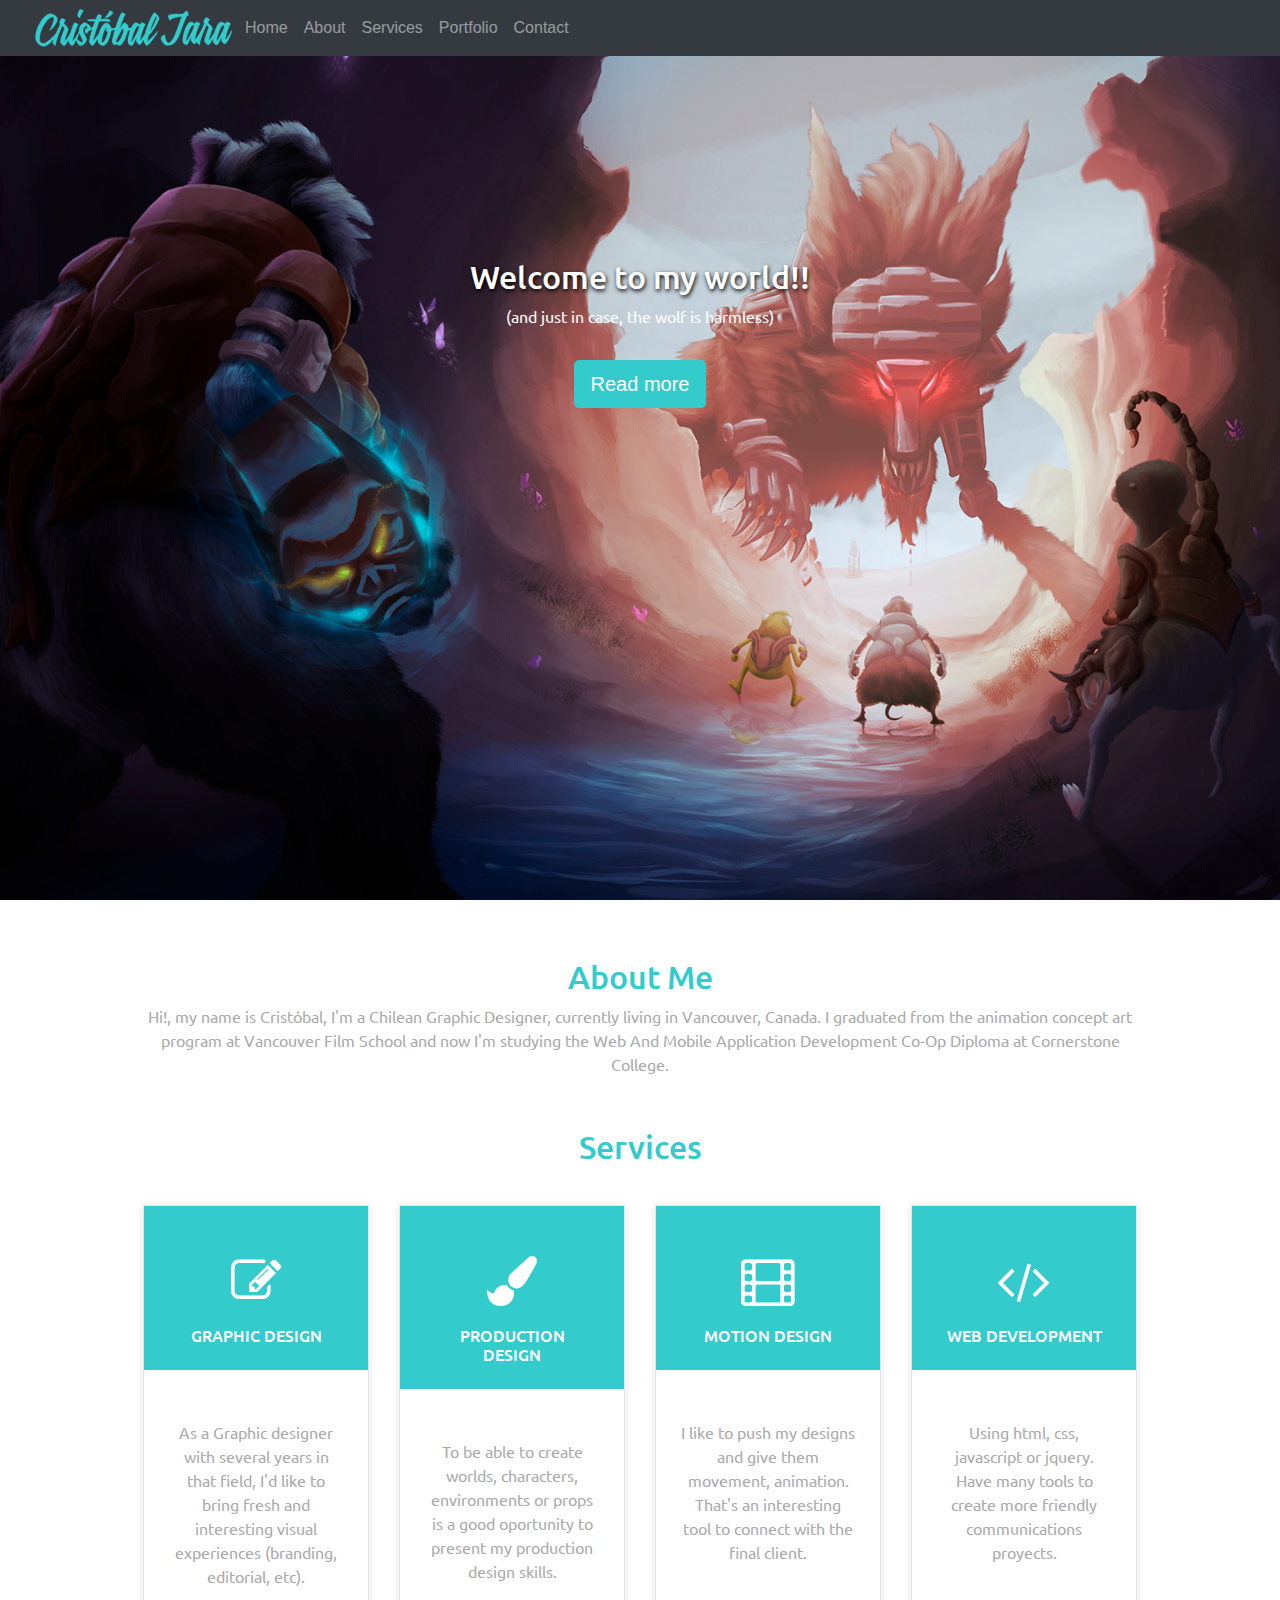
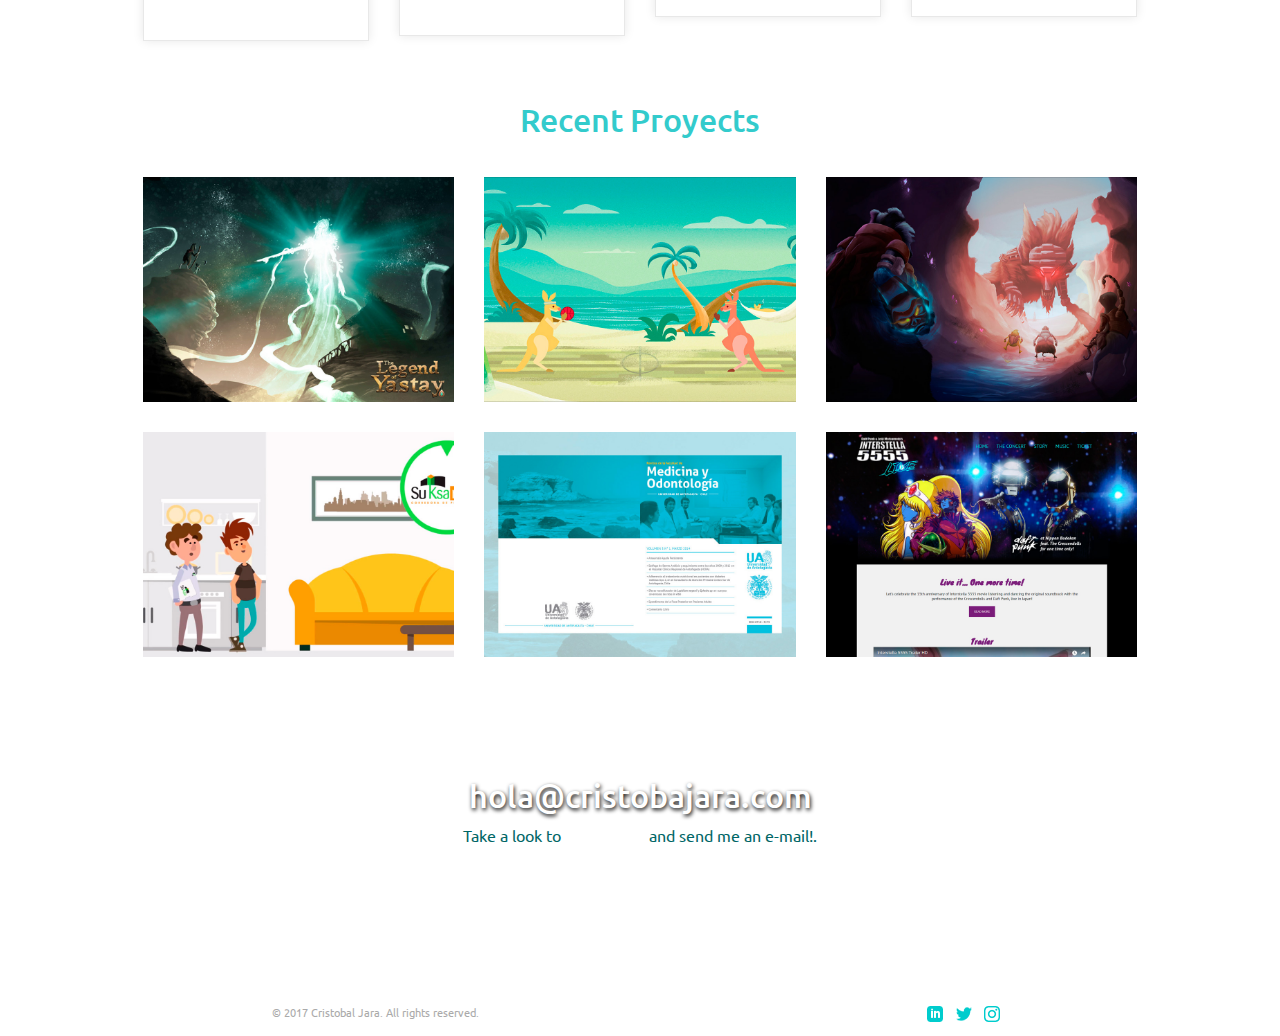
<file: index.html>
<!DOCTYPE html>
<html lang="en">
<head>
	<meta charset="utf-8">
	<meta name="viewport" content="width=device-width, initial-scale=1, shrink-to-fit=no">
	<link href="https://fonts.googleapis.com/css?family=Ubuntu:300,300i,400,400i,700" rel="stylesheet">
	<link rel='stylesheet' href='https://fonts.googleapis.com/css?family=Droid+Sans'>
	<link rel="stylesheet" href="https://maxcdn.bootstrapcdn.com/bootstrap/4.0.0-beta.2/css/bootstrap.min.css">
	<link rel="stylesheet" href="assets/css/style.css" > 
	<link rel="stylesheet" href="https://maxcdn.bootstrapcdn.com/font-awesome/4.7.0/css/font-awesome.min.css">
	<title>Cristobal Jara's Portfolio</title>
</head>

<body>
	<nav class="navbar navbar-expand-md navbar-dark bg-dark justify-content-end sticky-top">
		<a class="navbar-brand" href="#">
			<a href="#home"><img alt="Brand" src="assets/img/cjaralogo.png" height="40"></a>
		</a>

		<button class="navbar-toggler" type="button" data-toggle="collapse" data-target="#navbarCollapse" aria-controls="navbarCollapse" aria-expanded="false" aria-label="Toggle navigation">
			<span class="navbar-toggler-icon"></span>
		</button>

		<div class="collapse navbar-collapse" id="navbarCollapse">
			<ul class="navbar-nav mr-auto justify-content-end">
				<li class="nav-item"><a href="#home" class="nav-link">Home</a></li>
				<li class="nav-item"><a href="#about" class="nav-link">About</a></li>
				<li class="nav-item"><a href="#services" class="nav-link">Services</a></li>
				<li class="nav-item"><a href="#portfolio" class="nav-link">Portfolio</a></li>
				<li class="nav-item"><a href="#contact" class="nav-link">Contact</a></li>
			</ul>
		</div>
	</nav>
		<section id="home">
	<div class="parallax">
		<header class="intro">
			<h2>Welcome to my world!!</h2>

			<p>(and just in case, the wolf is harmless)</p>
			 <a href="#about" class="btn btn-primary btn-lg" role="button">Read more</a>
		</header>
	</div>
		</section>
	<section class="container">
		<section id="about">
			<h2>About Me</h2>
			<p>Hi!, my name is Cristóbal, I'm a Chilean Graphic Designer, currently living in Vancouver, Canada. I graduated from the animation concept art program at Vancouver Film School and now I'm studying the Web And Mobile Application Development Co-Op Diploma at Cornerstone College.</p>
		</section>



		<section id="services">
			<h2>Services</h2>
			<div class="row">
				<div class="col-12 col-sm-3">
					<div class="service-single text-center wow fadeInDown" data-wow-delay="0.2s">
						<div class="box-top">
							<i class="fa fa-pencil-square-o"></i>
							<h2>Graphic Design</h2>
						</div>
						<div class="box-down">
							<p>As a Graphic designer with several years in that field, I'd like to bring fresh and interesting visual experiences (branding, editorial, etc).</p>
						</div>
					</div>
				</div>

				<div class="col-12 col-sm-3">
					<div class="service-single text-center wow fadeInDown" data-wow-delay="0.4s">
						<div class="box-top">
							<i class="fa fa-paint-brush"></i>
							<h2>Production Design</h2>
						</div>
						<div class="box-down">
							<p>To be able to create worlds, characters, environments or props is a good oportunity to present my production design skills. </p>
						</div>
					</div>
				</div>

				<div class="col-12 col-sm-3">
					<div class="service-single text-center wow fadeInDown" data-wow-delay="0.6s">
						<div class="box-top">
							<i class="fa fa-film"></i>
							<h2>Motion Design</h2>
						</div>
						<div class="box-down">
							<p>I like to push my designs and give them movement, animation. That's an interesting tool to connect with the final client.</p>
						</div>
					</div>
				</div>

				<div class="col-12 col-sm-3">
					<div class="service-single text-center wow fadeInDown" data-wow-delay="0.8s">
						<div class="box-top">
							<i class="fa fa-code"></i>
							<h2>Web Development</h2>
						</div>
						<div class="box-down">
							<p>Using html, css, javascript or jquery. Have many tools to create more friendly communications proyects.</p>
						</div>
					</div>
				</div>
			</div>
		</section>

		<section id="portfolio">
			<h2>Recent Proyects</h2>
			<div class="row">
				<div class="col-12 col-sm-4" href="#server_msg_modal" data-toggle="modal">
					<img src="assets/img/port01.jpg" style= "max-width:100%" alt="portfolio1">
				</div>
				<div class="col-12 col-sm-4" href="#server_msg_modal2" data-toggle="modal">
					<img src="assets/img/port02.jpg" style= "max-width:100%" alt="portfolio2">
				</div>
				<div class="col-12 col-sm-4" href="#server_msg_modal3" data-toggle="modal">
					<img src="assets/img/port03.jpg" style= "max-width:100%" alt="portfolio3">
				</div>
				<div class="col-12 col-sm-4" href="#server_msg_modal4" data-toggle="modal">
					<img src="assets/img/port04.jpg" style= "max-width:100%" alt="portfolio4">
				</div>
				<div class="col-12 col-sm-4" href="#server_msg_modal5" data-toggle="modal">
					<img src="assets/img/port05.jpg" style= "max-width:100%" alt="portfolio5">
				</div>
				<div class="col-12 col-sm-4" href="#server_msg_modal6" data-toggle="modal">
					<img src="assets/img/port06.jpg" style= "max-width:100%" alt="portfolio6">
				</div>
			</div>
		</section>

		<div class="modal fade" id="server_msg_modal">
			<div class="modal-dialog">
				<div class="modal-content">
					<div class="modal-header">
						<button type="button" class="close" data-dismiss="modal" aria-label="Close"><span aria-hidden="true">&times;</span></button>
						<h4 class="modal-title">close</h4>
					</div>
					<div class="modal-body">
						<img src="assets/img/port01.jpg" style= "max-width:100%" alt="portfolio1">
						<h2>The Legend of Yastay</h2><br>
						<p>This is my final proyect at Vancouver Film School… an animated 3d movie concept art package, taking one of the mythological creatures from the north of Chile, the Yastay, protector of animals and nature at Atacama Desert.</p>
					</div>
				</div><!-- /.modal-content -->
			</div><!-- /.modal-dialog -->
		</div><!-- /.modal -->

		<div class="modal fade" id="server_msg_modal2">
			<div class="modal-dialog">
				<div class="modal-content">
					<div class="modal-header">
						<button type="button" class="close" data-dismiss="modal" aria-label="Close"><span aria-hidden="true">&times;</span></button>
						<h4 class="modal-title">close</h4>
					</div>
					<div class="modal-body">
						<div class="embed-responsive embed-responsive-16by9">
							<iframe src="http://player.vimeo.com/video/183081087"></iframe>
						</div>
						<h2>Kangaroo Basket</h2><br>
						<p>Toon Boom Harmony loop animation.</p>
					</div>
				</div><!-- /.modal-content -->
			</div><!-- /.modal-dialog -->
		</div><!-- /.modal -->

		<div class="modal fade" id="server_msg_modal3">
			<div class="modal-dialog">
				<div class="modal-content">
					<div class="modal-header">
						<button type="button" class="close" data-dismiss="modal" aria-label="Close"><span aria-hidden="true">&times;</span></button>
						<h4 class="modal-title">close</h4>
					</div>
					<div class="modal-body">
						<img src="assets/img/port03.jpg" style= "max-width:100%" alt="portfolio3">
						<h2>The Wind in the Willows</h2><br>
						<p>Term 4 Keyart proyect at Vancouver Film School… a video game representation of the classical english book “The Wind in the Willows”.</p>
					</div>
				</div><!-- /.modal-content -->
			</div><!-- /.modal-dialog -->
		</div><!-- /.modal -->	

		<div class="modal fade" id="server_msg_modal4">
			<div class="modal-dialog">
				<div class="modal-content">
					<div class="modal-header">
						<button type="button" class="close" data-dismiss="modal" aria-label="Close"><span aria-hidden="true">&times;</span></button>
						<h4 class="modal-title">close</h4>
					</div>
					<div class="modal-body">
						<div class="embed-responsive embed-responsive-16by9">
							<iframe src="http://player.vimeo.com/video/188934679"></iframe>
						</div>
						<h2>Mundo Su Ksa</h2><br>
						<p>Design, animation and post production of an informative video for Su Ksa during my work at <a href="http://www.vccomunicaciones.cl" target="_blank">Vc Comunicaciones</a>.</p>
					</div>
				</div><!-- /.modal-content -->
			</div><!-- /.modal-dialog -->
		</div><!-- /.modal -->	

		<div class="modal fade" id="server_msg_modal5">
			<div class="modal-dialog">
				<div class="modal-content">
					<div class="modal-header">
						<button type="button" class="close" data-dismiss="modal" aria-label="Close"><span aria-hidden="true">&times;</span></button>
						<h4 class="modal-title">close</h4>
					</div>
					<div class="modal-body">
						<img src="assets/img/port05.jpg" style= "max-width:100%"  alt="portfolio5">
						<h2>Antofagasta University Magazine</h2><br>
						<p>Layout and design of the Odontology and medicine magazine, University of Antofagasta, Chile, during my work at <a href="http://www.vccomunicaciones.cl" target="_blank">Vc Comunicaciones</a>.</p>
					</div>
				</div><!-- /.modal-content -->
			</div><!-- /.modal-dialog -->
		</div><!-- /.modal -->	

		<div class="modal fade" id="server_msg_modal6">
			<div class="modal-dialog">
				<div class="modal-content">
					<div class="modal-header">
						<button type="button" class="close" data-dismiss="modal" aria-label="Close"><span aria-hidden="true">&times;</span></button>
						<h4 class="modal-title">close</h4>
					</div>
					<div class="modal-body">
						<img src="assets/img/port06.jpg" style= "max-width:100%"  alt="portfolio6">
						<h2>Interstella 5555 live! website</h2><br>
						<p>Web design created at Cornerstone College about the animation proyect of french music band Daft Punk. Please check it out <a href="http://www.interstella5555.ca" target="_blank">here</a>.</p>
					</div>
				</div><!-- /.modal-content -->
			</div><!-- /.modal-dialog -->
		</div><!-- /.modal -->									
	</section>

	<section>
		<div id="contact">	
			<div class="parallax2">
				<h2>hola@cristobajara.com</h2>
				<p>Take a look to <a href="https://www.linkedin.com/in/cjaraosorio" target="_blank">my resume</a> and send me an e-mail!.</p>
			</div>
		</div>
	</section>

	<footer>
		<div id="icons">
			<a href="https://www.linkedin.com/in/cjaraosorio" target="_blank" class="icons">		
				<img src="assets/img/icon_linkedin.png" alt="linkedin">
			</a>
			<a href="https://twitter.com/c_jara" target="_blank" class="icons">		
				<img src="assets/img/icon_twitter.png" alt="twitter">
			</a>
			<a href="https://www.instagram.com/jaraosorio" target="_blank" class="icons">		
				<img src="assets/img/icon_instagram.png" alt="instagram">
			</a>
		</div>

		<p>© 2017 Cristobal Jara. All rights reserved.</p>
	</footer>

	<script type="text/javascript" src="https://ajax.googleapis.com/ajax/libs/jquery/3.2.1/jquery.min.js"></script>
	<script type="text/javascript" src="https://cdnjs.cloudflare.com/ajax/libs/popper.js/1.12.3/umd/popper.min.js"></script>
	<script type="text/javascript" src="https://maxcdn.bootstrapcdn.com/bootstrap/4.0.0-beta.2/js/bootstrap.min.js"></script>

	<script type="text/javascript">
		jQuery(document).ready(function ($){
			$('a[href^="#"]').on('click',function (e) {
				e.preventDefault();

				var target = this.hash;
				var $target = $(target);

				$('html, body').stop().animate({
					'scrollTop': $target.offset().top
				}, 900, 'swing', function () {
					window.location.hash = target;
				});
			});
		});

		$(document).ready(function(){
			$('#btn').click(function(){
				$('#server_msg_modal').modal('show');
			});
		});
	</script>
</body>
</html>
</file>
<file: assets/css/style.css>
body, html {
    height: 100%;
}

p {
  font-family: 'Ubuntu', sans-serif;
  font-size: 1em;
  color: #aaaaaa;
  margin-bottom: 2em;
  text-align: center;
}


a {

  color: #ffffff;
text-decoration: none;
background-color: transparent;
-webkit-text-decoration-skip: objects
}

.portthumb{

width: 50%;
height: 25%;

}

a:hover {
color: #fff;
}

.sticky-top{

position: fixed;
right: 0;
left: 0;
z-index: 1030;

}

.btn-primary {

color: #fff;
background-color: #33cbcc;
border-color: #33cbcc;

}

.btn-primary:hover {
color: #fff;
background-color: #009999;
border-color: #009999;
}

#home {
  width: 100%;
  height: 100%;

}
.parallax {
  background-image: url('../img/bg.jpg');
  background-attachment: fixed;
  background-repeat: no-repeat;
  background-position: center;
  background-size: cover;
  width: 100%;
  height: 100%;
  padding-top: 200px
}


.parallax h2 {

  text-align: center;
  font-family: 'Ubuntu', sans-serif;
  font-size: 2em;
  color: #ffffff;
  text-shadow: 1px 2px 4px #000000;
}

.parallax2 {
  background-image: url('../img/p2.jpg');
  background-attachment: fixed;
  background-repeat: no-repeat;
  background-position: center;
  background-size: cover; 
  width: 100%;
  height: 300px;
  padding-top: 100px;
}

.parallax2 h2 {

  text-align: center;
  font-family: 'Ubuntu', sans-serif;
  font-size: 2em;
  color: #ffffff;
  text-shadow: 1px 2px 4px #000000;
}

.parallax2 p {
  font-family: 'Ubuntu', sans-serif;
  font-size: 1em;
  color: #006666;
  margin-bottom: 2em;
  text-align: center;
}

.parallax2 p a {

  font-family: 'Ubuntu', sans-serif;
  font-size: 1em;
  color: #ffffff;
  margin-bottom: 2em;
  text-align: center;
  text-decoration: none;
}

.parallax2 p a:hover {

  font-family: 'Ubuntu', sans-serif;
  font-size: 1em;
  color: #ffffff;
  margin-bottom: 2em;
  text-align: center;
  text-decoration: none;
}

.col-sm-4 {

  margin-top: 30px;
  cursor: pointer;
}

.intro {

	/* text-align: center */
position: relative;
width: 80%;
/*margin: 0px 50px;*/
/* background-color: #f1f1f1; */
margin: 3em auto 0 auto;
text-align: center;
display: flow-root;
padding-top: 10px;
}

.intro p {
  font-family: 'Ubuntu', sans-serif;
  font-size: 1em;
  color: #ffffff;
  margin-bottom: 2em;
}

.container {
	position: relative;
	width: 80%; 
	/*margin: 0px 50px;*/
	background-color: #ffffff;
	margin: 3em auto 0 auto;
	/*text-align: center;*/
	display: flow-root;
	padding-top: 10px;
}

footer {
 	width: 80%;

 	margin: 0 auto 5% auto;
 	background-color: #cccccc;
 }

footer p {
 	color: white;
 	font-size: 0.67em;
 	padding: 2.5em 1.5em 1.5em 1.5em;
 	margin: 0;
}

.service-single{
    margin-top: 30px;
  padding-bottom: 10px;
  border: 1px solid #e8e8e8;
  box-shadow: 0 0 10px #e8e8e8;
}
.service-single .box-top{
  background: #33cbcc;
  padding: 30px;
  color: #fff;
}
.service-single .box-top i{
  font-size: 50px;
  padding: 20px 0;
}
.service-single .box-top h2{
  font-size: 16px;
  text-transform: uppercase;
  margin-bottom: 45px;
}
.service-single .box-down{
  max-width: 350px;
  margin: 0 auto;
  background: #fff;
  margin-top: -50px;
  padding: 50px 25px 10px 25px;
}
.service-single .btn-holly{
    background: #fff;
	border:1px solid #f0f0f0;
	border-radius: 20px;
	color: #FFA500;
}
.service-single .btn-holly:hover{
	background: #FFA500;
	border-color: #FFA500;
	color: #fff;
}

h2 {

  text-align: center;
  font-family: 'Ubuntu', sans-serif;
  font-size: 2em;
  color: #33cbcc;
}

.btn btn-primary btn-lg{

}

.btn btn-primary btn-lg a{
  color: #ffffff;
}

#about {

  padding-bottom: 20px;

}
#services {

  padding-bottom: 60px;

}

.service-single .box-top h2 {
    font-size: 1em;
    color: #ffffff;
    text-transform: uppercase;
    margin-bottom: 45px
}

#portfolio {

  padding-bottom: 20px;

}
#portfolio .portfolio-item {
  right: 0;
  margin: 0 0 15px; }
  #portfolio .portfolio-item .portfolio-link {
    position: relative;
    display: block;
    max-width: 400px;
    margin: 0 auto;
    cursor: pointer; }
    #portfolio .portfolio-item .portfolio-link .caption {
      position: absolute;
      width: 100%;
      height: 100%;
      -webkit-transition: all ease 0.5s;
      -moz-transition: all ease 0.5s;
      transition: all ease 0.5s;
      opacity: 0;
      background: rgba(24, 188, 156, 0.9); }
      #portfolio .portfolio-item .portfolio-link .caption:hover {
        opacity: 1; }
      #portfolio .portfolio-item .portfolio-link .caption .caption-content {
        font-size: 20px;
        position: absolute;
        top: 50%;
        width: 100%;
        height: 20px;
        margin-top: -12px;
        text-align: center;
        color: white; }
        #portfolio .portfolio-item .portfolio-link .caption .caption-content i {
          margin-top: -12px; }
        #portfolio .portfolio-item .portfolio-link .caption .caption-content h3,
        #portfolio .portfolio-item .portfolio-link .caption .caption-content h4 {
          margin: 0; }

#modal{
  max-width: 100% !important;
  min-height: 100% !important;
  height: 100% !important;
  width: 100% !important;
  margin: 0;
  padding: 0;
  text-align: center;
  border: none;
  border-radius: 0;
  background-clip: border-box;
  -webkit-box-shadow: none;
  box-shadow: none;
}


.modal-dialog {
  max-width: 800px;
  margin: 30px auto;
}


.modal-content {

  max-width: 100% !important;
  min-height: 100% !important;
}

.modal-content p {
  font-family: 'Ubuntu', sans-serif;
  font-size: 1em;
  color: #aaaaaa;
  margin-bottom: 2em;
  text-align: left;
}

.modal-content p a {

  font-family: 'Ubuntu', sans-serif;
  font-size: 1em;
  color: #33cbcc;
  margin-bottom: 2em;
  text-align: left;
  text-decoration: none;
}

.modal-content p a:hover {

  font-family: 'Ubuntu', sans-serif;
  font-size: 1em;
  color: #009999;
  margin-bottom: 2em;
  text-align: left;
  text-decoration: none;
}

.modal-content h2 {
    font-size: 2em;
    color: #33cbcc;
    margin-top: 10px;
    text-align: left;

}

footer {
  width: 60%;

  margin: 0 auto 5% auto;
  background-color: #ffffff;
 }

footer p {
  color: #aaaaaa;
  font-size: 0.67em;
  padding: 2.5em 1.5em 1.5em 1.5em;
  margin: 0;
  text-align: left;

}

#icons {
  display: inline-block;
  float: right;
  margin: 1.5em 1.25em 1.25em 1.25em;
}

.icons {
  width:24px;height:24px;border:0;
}
</file>
